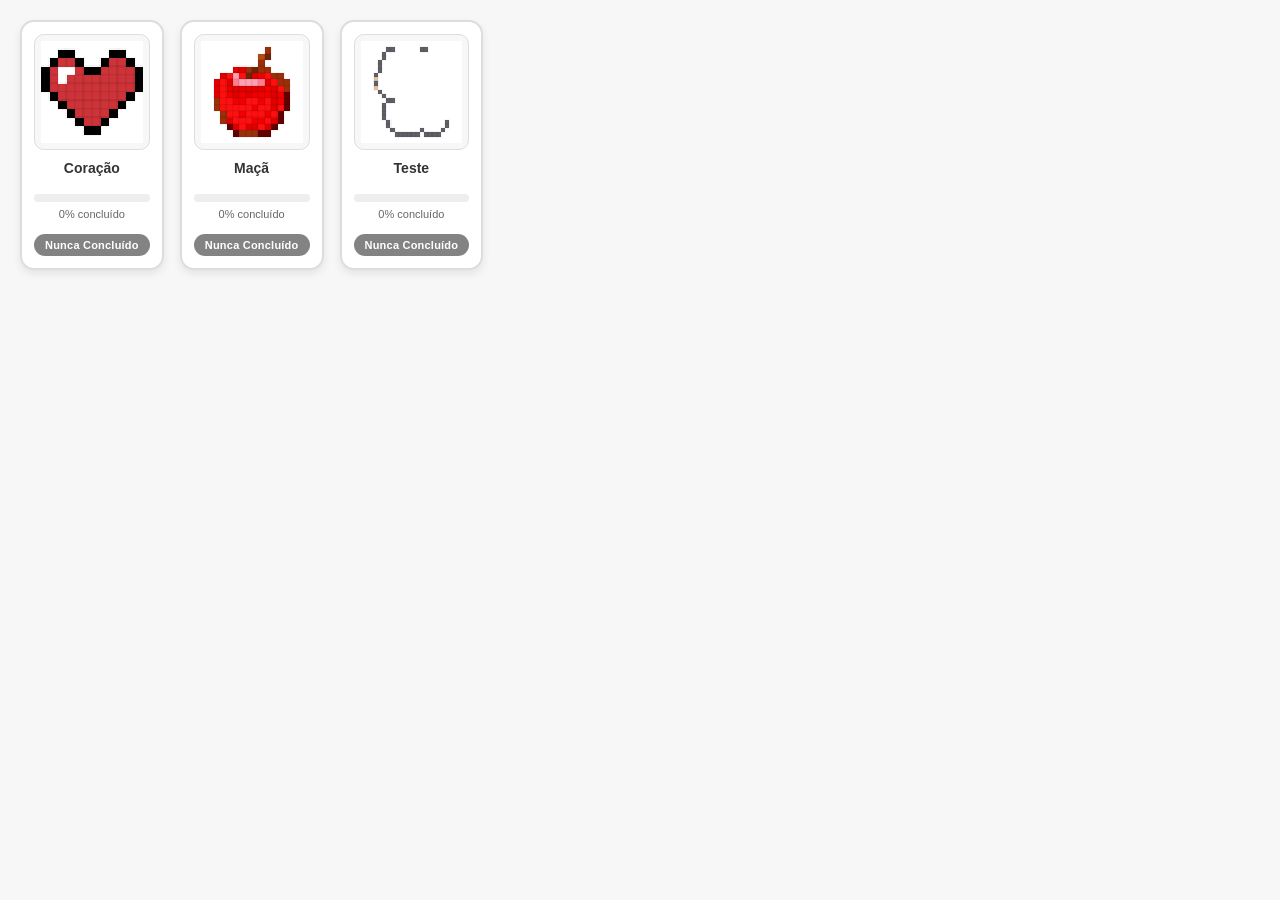
<file: index.html>
<!DOCTYPE html>
<html lang="pt-BR">
<head>
<meta charset="UTF-8">
<meta name="viewport" content="width=device-width,initial-scale=1.0">
<title>Pixel Color</title>
<link rel="stylesheet" href="styles.css">
</head>

<body>

<div id="game">
    <div id="menuNivel" class="visible"></div>

    <div id="gameBoard" class="hidden">
        <div id="gameHeader">
            <button id="backButton" type="button">Voltar ao menu</button>
            <div id="levelTitle"></div>
            <button id="resetButton" type="button">Resetar</button>
        </div>

        <div id="boardArea">
            <div id="board"></div>
        </div>

        <div id="palette"></div>

        <div id="credits">
            Pixel Color • Escolha uma cor e toque nos quadradinhos corretos
        </div>
    </div>
</div>

<script src="script.js"></script>

</body>
</html>
</file>
<file: styles.css>
*{
    box-sizing:border-box;
    margin:0;
    padding:0;
    user-select:none;
    -webkit-user-select:none;
}

body{
    width:100vw;
    height:100vh;
    overflow:hidden;
    background:#f7f7f7;
    font-family:Arial,sans-serif;
}

#game{
    width:100%;
    height:100%;
    display:flex;
    flex-direction:column;
}

#menuNivel{
    flex:1;
    display:grid;
    grid-template-columns:repeat(auto-fit,minmax(170px,1fr));
    gap:16px;
    padding:20px;
    overflow:auto;
    align-content:start;
}

#menuNivel .nivelCard{
    background:white;
    border:2px solid #ddd;
    border-radius:14px;
    padding:12px;
    display:flex;
    flex-direction:column;
    align-items:center;
    gap:10px;
    cursor:pointer;
    box-shadow:0 4px 8px rgba(0,0,0,.08);
    transition:transform .15s ease, box-shadow .15s ease;
    align-self:start;
}

#menuNivel .nivelCard:hover{
    transform:translateY(-2px);
    box-shadow:0 8px 16px rgba(0,0,0,.12);
}

#menuNivel .miniatura{
    width:100%;
    aspect-ratio:1/1;
    border-radius:10px;
    background:#f7f7f7;
    border:1px solid #ddd;
    overflow:hidden;
    padding:6px;
}

#menuNivel .miniatura canvas{
    width:100%;
    height:100%;
    display:block;
    image-rendering:pixelated;
}

#menuNivel .nivelCard strong{
    font-size:14px;
    text-align:center;
    color:#333;
}

.nivelProgress{
    width:100%;
    display:flex;
    flex-direction:column;
    gap:6px;
    margin-top:8px;
}

.nivelProgress .progressBar{
    width:100%;
    height:8px;
    background:#eee;
    border-radius:999px;
    overflow:hidden;
}

.nivelProgress .progressFill{
    height:100%;
    background:linear-gradient(90deg, #3b82f6, #0f63d9);
    border-radius:999px;
    transition:width .3s ease;
}

.nivelProgress small{
    font-size:11px;
    color:#666;
    text-align:center;
}

#gameBoard.hidden,
#menuNivel.hidden{
    display:none;
}

#gameBoard.visible,
#menuNivel.visible{
    display:flex;
}

#gameBoard{
    flex:1;
    flex-direction:column;
    min-height:0;
}

#gameHeader{
    display:flex;
    align-items:center;
    justify-content:space-between;
    gap:12px;
    padding:10px 14px;
    background:white;
    border-bottom:1px solid #ddd;
}

#backButton{
    border:none;
    background:#3b82f6;
    color:white;
    padding:10px 14px;
    border-radius:999px;
    cursor:pointer;
    font-weight:700;
    transition:transform .15s ease, filter .15s ease;
}

#backButton:hover{
    filter:brightness(1.05);
    transform:translateY(-1px);
}

#resetButton{
    border:none;
    background:#6b7280;
    color:white;
    padding:10px 14px;
    border-radius:999px;
    cursor:pointer;
    font-weight:700;
    transition:transform .15s ease, filter .15s ease;
}

#resetButton:hover{
    filter:brightness(1.05);
    transform:translateY(-1px);
}

#levelTitle{
    flex:1;
    text-align:right;
    font-size:14px;
    color:#333;
}

#boardArea{
    flex:1;
    display:flex;
    align-items:center;
    justify-content:center;
    padding:10px 14px;
    overflow:auto;
}

#board{
    display:grid;
    background:#ddd;
    border:2px solid #999;
    width:min(96vw, 520px);
    max-height:60vh;
    aspect-ratio:1/1;
}

#palette{
    background:white;
    padding:10px 12px;
    display:flex;
    align-items:center;
    gap:10px;
    overflow-x:auto;
    scroll-snap-type:x mandatory;
    -webkit-overflow-scrolling:touch;
    border-top:1px solid #ddd;
}

#palette::-webkit-scrollbar{
    height:8px;
}

#palette::-webkit-scrollbar-thumb{
    background:rgba(0,0,0,.15);
    border-radius:999px;
}

#credits{
    background:#eee;
    color:#555;
    text-align:center;
    font-size:12px;
    padding:10px 14px;
}

.nivelCard.completed{
    border-color:#22c55e;
}

.nivelCard.completed .nivelBadge{
    background:#22c55e;
    color:white;
}

.nivelBadge{
    margin-top:4px;
    padding:4px 10px;
    border-radius:999px;
    font-size:11px;
    font-weight:700;
    letter-spacing:.02em;
    border:1px solid transparent;
}

.nivelBadge.neverCompleted{
    background:#838383;
    color:white;
}

.cell{
    border:1px solid rgba(0,0,0,.25);
    background:#fff;
    display:flex;
    align-items:center;
    justify-content:center;
    font-weight:bold;
    font-size:clamp(10px,3vw,22px);
    color:#555;
    transition:.12s;
}

.cell.blank{
    background:#fff;
    color:transparent;
}

.cell.hint{
    background:#d8d8d8;
}

.cell.painted{
    color:transparent;
}

.cell.wrong{
    animation:shake .25s;
}

@keyframes shake{
    0%{transform:translateX(0)}
    25%{transform:translateX(-4px)}
    50%{transform:translateX(4px)}
    75%{transform:translateX(-4px)}
    100%{transform:translateX(0)}
}

#palette{
    background:white;
    padding:10px 12px;
    display:flex;
    align-items:center;
    gap:10px;
    overflow-x:auto;
    scroll-snap-type:x mandatory;
    -webkit-overflow-scrolling:touch;
}

#palette::-webkit-scrollbar{
    height:8px;
}

#palette::-webkit-scrollbar-thumb{
    background:rgba(0,0,0,.15);
    border-radius:999px;
}

.colorBtn{
    min-width:64px;
    min-height:64px;
    flex:0 0 auto;
    border:3px solid transparent;
    border-radius:14px;
    color:white;
    font-size:20px;
    font-weight:bold;
    text-shadow:1px 1px 2px black;
    display:flex;
    flex-direction:column;
    align-items:center;
    justify-content:center;
    transition:transform .15s ease, border-color .15s ease;
    scroll-snap-align:center;
}

.colorBtn small{
    font-size:11px;
    margin-top:2px;
}

.colorBtn.active{
    border-color:#111;
    transform:scale(.95);
}

@media (max-width:600px){
    #menuNivel{
        grid-template-columns:repeat(2,minmax(0,1fr));
        gap:10px;
        padding:12px;
    }

    #menuNivel .nivelCard{
        padding:10px;
    }

    #menuNivel .miniatura{
        padding:4px;
    }

    #boardArea{
        padding: 0px 6px 6px 6px;
    }
}
</file>
